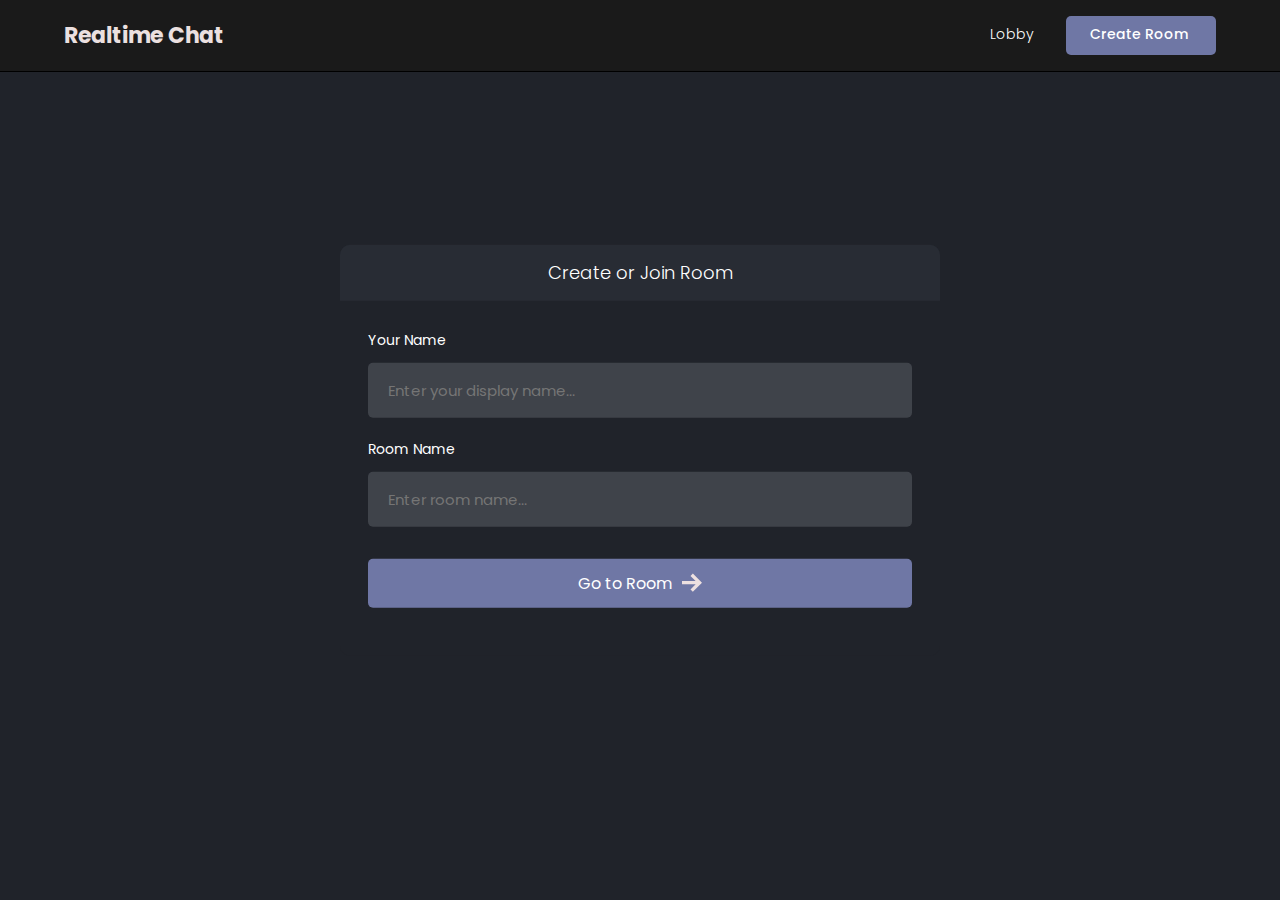
<file: index.html>
<!DOCTYPE html>
<html>
<head>
    <meta charset='utf-8'>
    <meta http-equiv='X-UA-Compatible' content='IE=edge'>
    <title>Realtime Chat</title>
    <meta name='viewport' content='width=device-width, initial-scale=1'>
    <link rel='stylesheet' type='text/css' media='screen' href='styles/main.css'>
    <link rel='stylesheet' type='text/css' media='screen' href='styles/lobby.css'>
</head>
<body>

    <header id="nav">
       <div class="nav--list">
            <a href="lobby.html"/>
                <h3 id="logo">
                    <!-- <img src="./images/logo.png" alt="Site Logo"> -->
                    <span>Realtime Chat</span>
                </h3>
            </a>
       </div>

        <div id="nav__links">
            <a class="nav__link" href="/">
                Lobby
                <svg xmlns="http://www.w3.org/2000/svg" width="24" height="24" fill="#ede0e0" viewBox="0 0 24 24"><path d="M20 7.093v-5.093h-3v2.093l3 3zm4 5.907l-12-12-12 12h3v10h7v-5h4v5h7v-10h3zm-5 8h-3v-5h-8v5h-3v-10.26l7-6.912 7 6.99v10.182z"/></svg>
            </a>
            <a class="nav__link" id="create__room__btn" href="lobby.html">
                Create Room
               <svg xmlns="http://www.w3.org/2000/svg" width="24" height="24" fill="#ede0e0" viewBox="0 0 24 24"><path d="M12 0c-6.627 0-12 5.373-12 12s5.373 12 12 12 12-5.373 12-12-5.373-12-12-12zm6 13h-5v5h-2v-5h-5v-2h5v-5h2v5h5v2z"/></svg>
            </a>
        </div>
    </header>

    <main id="room__lobby__container">
        
        <div id="form__container">
             <div id="form__container__header">
                 <p>Create or Join Room</p>
             </div>
 
 
            <form id="lobby__form">
 
                 <div class="form__field__wrapper">
                     <label>Your Name</label>
                     <input type="text" name="name" required placeholder="Enter your display name..." />
                 </div>
 
                 <div class="form__field__wrapper">
                     <label>Room Name</label>
                     <input type="text" name="room"  placeholder="Enter room name..." />
                 </div>
 
                 <div class="form__field__wrapper">
                     <button type="submit">Go to Room 
                         <svg xmlns="http://www.w3.org/2000/svg" width="24" height="24" viewBox="0 0 24 24"><path d="M13.025 1l-2.847 2.828 6.176 6.176h-16.354v3.992h16.354l-6.176 6.176 2.847 2.828 10.975-11z"/></svg>
                    </button>
                 </div>
            </form>
        </div>
     </main>
    
</body>
<script type="text/javascript" src="js/lobby.js"></script>
</html>
</file>
<file: styles/main.css>
@import url('https://fonts.googleapis.com/css2?family=Poppins:wght@400;500;600;700;800&display=swap');

* {
  font-family: 'Poppins', sans-serif;
}

/* width */
::-webkit-scrollbar {
  width: 7px;
}

/* Track */
::-webkit-scrollbar-track {
  box-shadow: inset 0 0 5px grey;
  border-radius: 10px;
}

/* Handle */
::-webkit-scrollbar-thumb {
  background: #797a79;
  border-radius: 10px;
}

/* Handle on hover */
::-webkit-scrollbar-thumb:hover {
  background: #845695;
}

body {
  background-color: #1a1a1a;
  color: #fff;
  animation: fadeIn 1.5s ease-in-out;
  font-size: 14px;
  padding: 0;
  margin: 0;
  box-sizing: border-box;
}
/* Keyframes for Fade In */
@keyframes fadeIn {
  0% {
    opacity: 0;
  }
  100% {
    opacity: 1;
  }
}
p,
a {
  font-weight: 300;
}

.avatar__md {
  height: 40px;
  width: 40px;
  object-fit: cover;
  border-radius: 50%;
}

.avatar__sm {
  height: 30px;
  width: 30px;
  object-fit: cover;
  border-radius: 50%;
}

#nav {
  position: fixed;
  top: 0;
  animation: slideDown 0.8s ease-in-out;
  width: 100%;
  box-sizing: border-box;
  display: flex;
  justify-content: space-between;
  align-items: center;
  border-bottom: 1px solid #000000;
  background-color: #1a1a1a;
  text-decoration: none;
  padding: 16px 5%;
  z-index: 999;
}
@keyframes slideDown {
  0% {
    transform: translateY(-100%);
  }
  100% {
    transform: translateY(0);
  }
}
#logo {
  display: flex;
  align-items: center;
  gap: 16px;
  font-size: 22px;
  font-weight: 700;
  line-height: 0;
  margin: 0;
  color: #ebe0e0;
}

@media (max-width: 640px) {
  #logo span {
    display: none;
  }
}

#logo img {
  height: 42px;
}

#nav a {
  text-decoration: none;
}

#nav__links {
  display: flex;
  align-items: center;
  column-gap: 2em;
}

.nav__link {
  color: #fff;
  text-decoration: none;
  transition: 1s;
  border-bottom: 2px solid transparent;
  transition: all 0.3s ease-in-out;
  padding-bottom: 1px;
}

@media (max-width: 520px) {
  #nav__links {
    column-gap: 3em;
  }
}
.nav__link::before {
  content: '';
  position: absolute;
  width: 100%;
  height: 2px;
  bottom: 0;
  left: 0;
  background-color: #6f77a5; /* Same light purple for join button */
  transform: scaleX(0);
  transform-origin: right;
  transition: transform 0.3s ease-in-out;
}
.nav__link:hover::before {
  transform: scaleX(1);
  transform-origin: left;
}

.nav__link:hover {
  color: rgb(230, 228, 228);
  text-decoration: none;
  background-color: #6f77a5; /* Same light purple for join button */
}

#create__room__btn {
  display: block;
  background-color: #6f77a5; /* Same light purple for join button */
  padding: 8px 24px;
  font-size: 14px;
  font-weight: 500;
  border-radius: 5px;
  animation: buttonPulse 2s infinite;
  transition: background-color 0.5s;
}
#create__room__btn:hover{
  background-color: #6f77a5; /* Same light purple for join button */
}
/* Button Pulse Animation */
@keyframes buttonPulse {
  0% {
    transform: scale(1);
  }
  50% {
    transform: scale(1.1);
  }
  100% {
    transform: scale(1);
  }
}

#create__room__btn:hover {
  background-color: #6f77a5; /* Same light purple for join button */
}

.nav--list {
  display: flex;
  gap: 1rem;
  align-items: center;
}

#members__button,
#chat__button {
  display: none;
  cursor: pointer;
  background: transparent;
  border: none;
}

#members__button:hover svg > path,
#chat__button:hover svg,
.nav__link:hover svg {
  background-color: #6f77a5; /* Same light purple for join button */
}

.nav__link svg {
  width: 0;
  height: 0;
}

@media (max-width: 640px) {
  #members__button {
    display: block;
  }

  .nav__link svg {
    width: 1.5rem;
    height: 1.5rem;
  }
  .nav__link,
  #create__room__btn {
    font-size: 0;
    border: none;
  }

  #create__room__btn {
    padding: 0;
    background-color: transparent;
    border-radius: 50%;
  }

  #create__room__btn:hover {
    background-color: transparent;
  }
}
</file>
<file: styles/lobby.css>
body{
  background-color: #20232a; /* Dark background color */
}


#form__container {
  width: 90%;
  max-width: 600px;
  border-radius: 10px;
  background-color: #262625;
  position: fixed;
  top: 50%;
  left: 50%;
  transform: translate(-50%, -50%);
  animation: fadeInForm 1.5s ease-in-out;
  background-color: #20232a; /* Dark background color */
}
/* Keyframes for Form Fade-In */
@keyframes fadeInForm {
  0% {
    opacity: 0;
    transform: translate(-50%, -60%);
  }
  100% {
    opacity: 1;
    transform: translate(-50%, -50%);
  }
}
#lobby__form {
  padding: 2em;
}

#form__container__header {
  border-radius: 10px 10px 0 0;
  padding: 10px;
  text-align: center;
  background-color: #282c34; /* Darker gray */
  margin: 0;
  font-size: 18px;
  font-size: 300;
  line-height: 0;
}

.form__field__wrapper {
  width: 100%;
  box-sizing: border-box;
  margin-bottom: 20px;
}

.form__field__wrapper label {
  font-size: 14px;
  line-height: 1.7em;
  margin-bottom: 10px;
  display: block;
}

.form__field__wrapper input {
  box-sizing: border-box;
  color: #fff;
  width: 100%;
  margin: 0;
  border: none;
  border-radius: 5px;
  padding: 16px 20px;
  font-size: 15px;
  background-color: #3f434a;
}

.form__field__wrapper button[type='submit'] {
  margin-top: 32px;
  cursor: pointer;
  background-color: #6f77a5; /* Same light purple for join button */
  border: none;
  color: #fff;
  font-size: 16px;
  width: 100%;
  display: flex;
  align-items: center;
  justify-content: center;
  padding: 12px;
  border-radius: 5px;
  gap: 10px;
  animation: buttonHover 0.3s ease-in-out;
}

.form__field__wrapper button[type='submit'] svg {
  fill: #ede0e0;
  width: 20px;
  animation: buttonPulseSubmit 0.5s ease;
}
@keyframes buttonPulseSubmit {
  0% {
    transform: scale(1);
  }
  50% {
    transform: scale(1.05);
  }
  100% {
    transform: scale(1);
  }
}
#avatar__selection {
  margin-right: 10px;
  display: flex;
  gap: 1em;
}

.avatar__option {
  height: 50px;
  width: 50px;
  border-radius: 50%;
  cursor: pointer;
  transition: 0.3s;
  border: 2px solid #797a79;
}

.avatar__option__selected {
  border: 3px solid #845695;
}
.avatar__option:hover {
  transform: scale(1.1);
  border-color: #845695;
}
</file>
